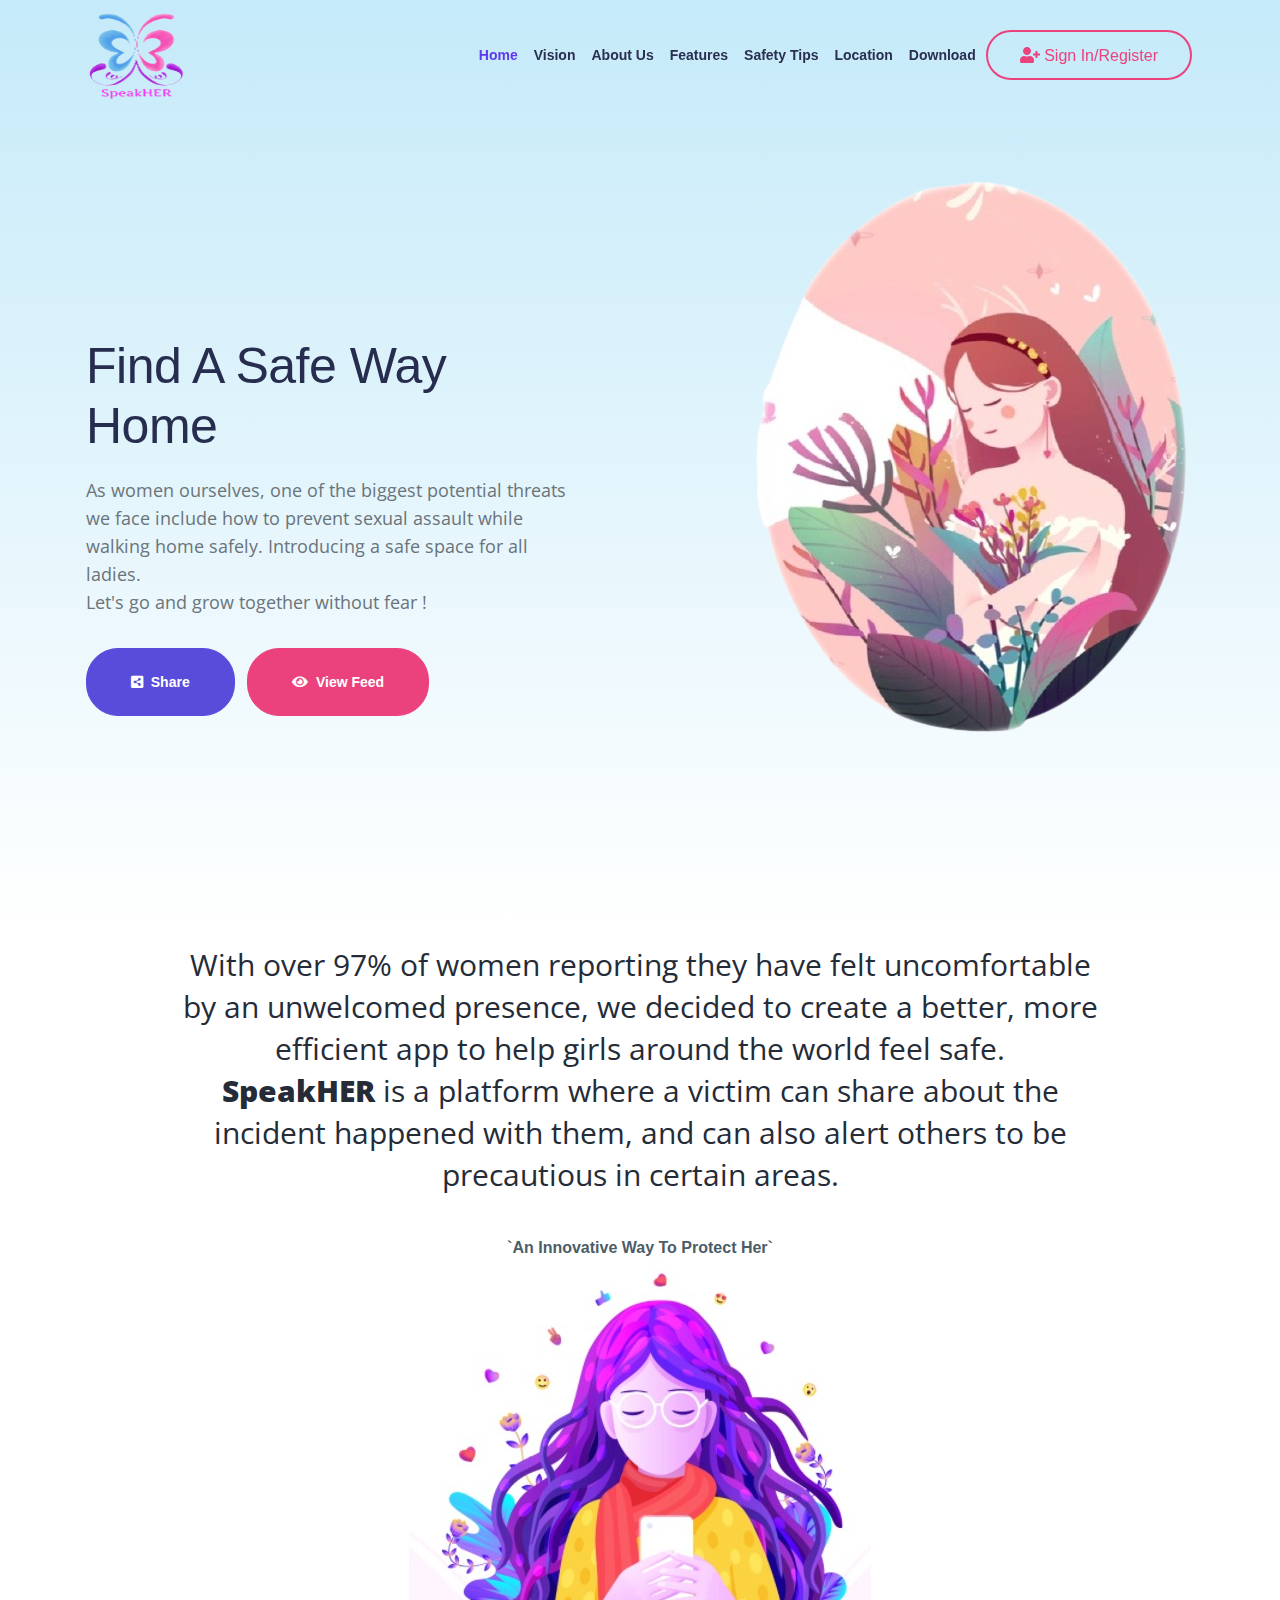
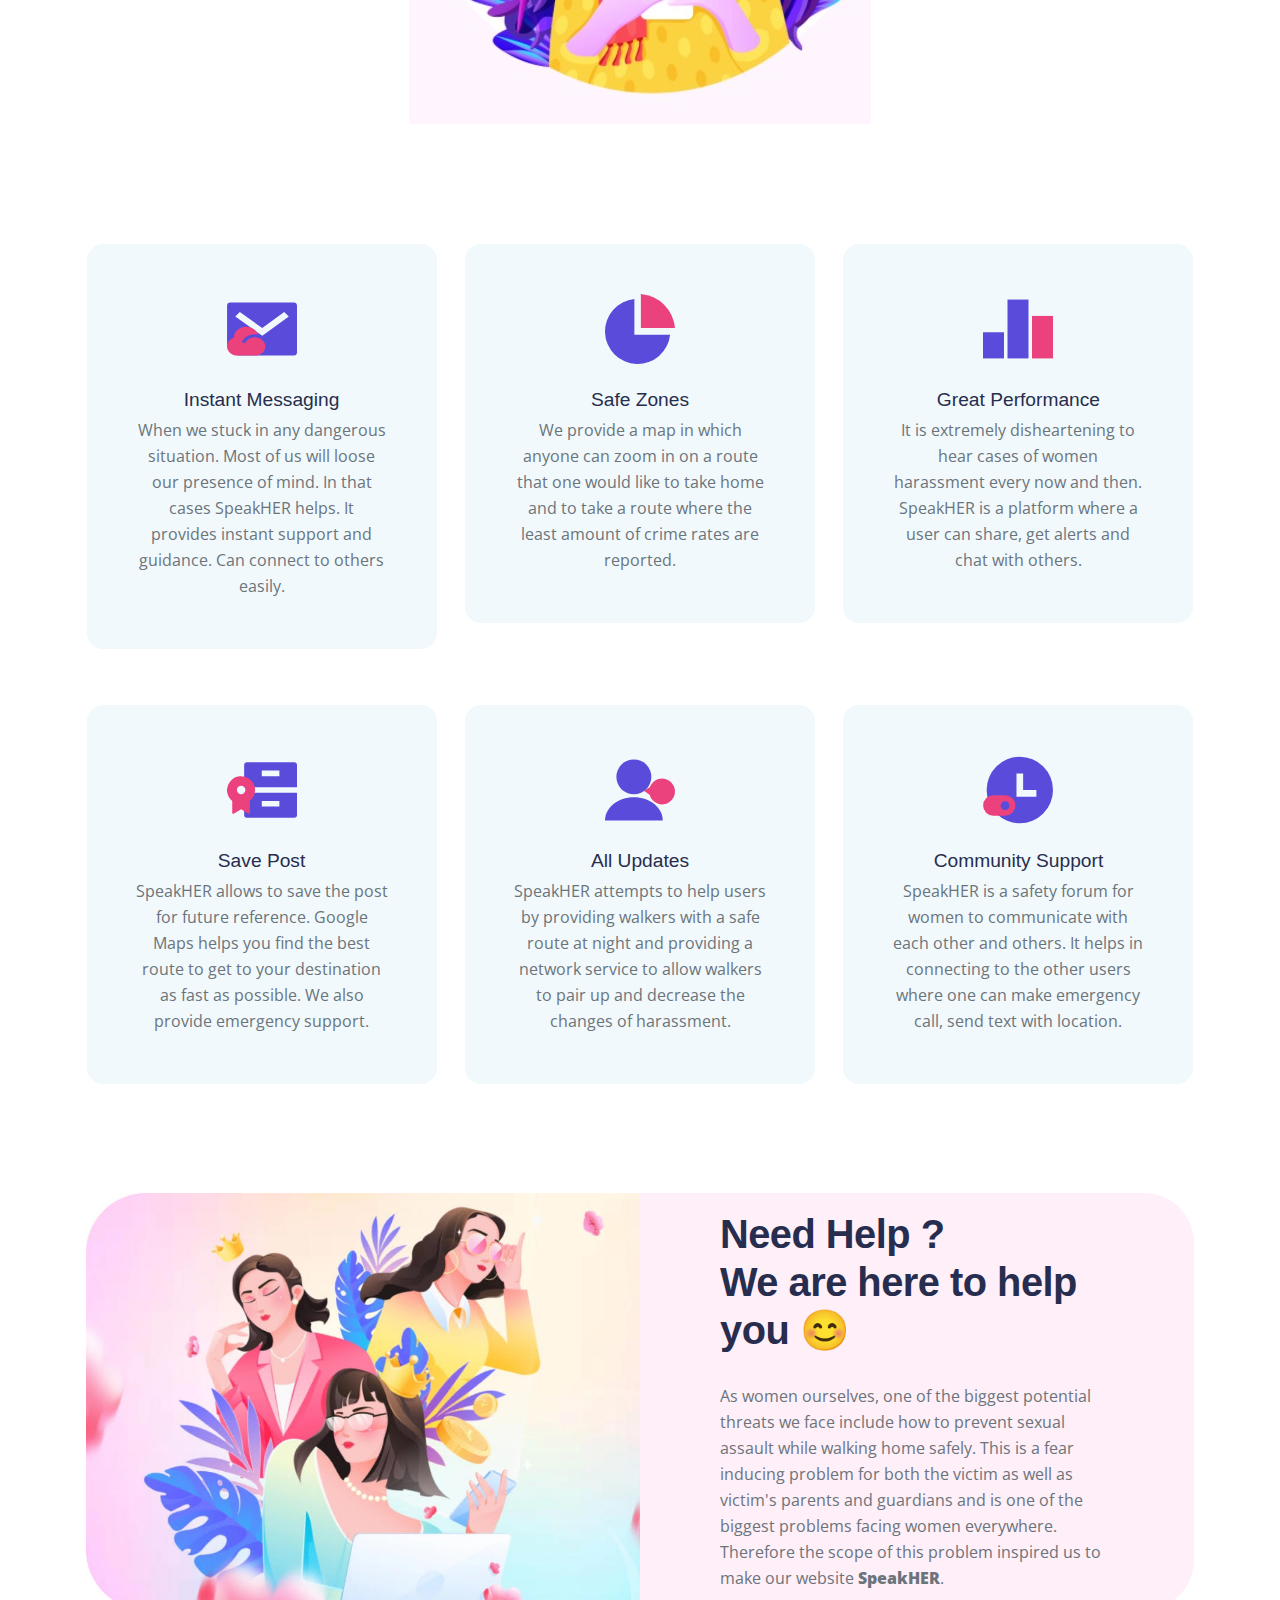
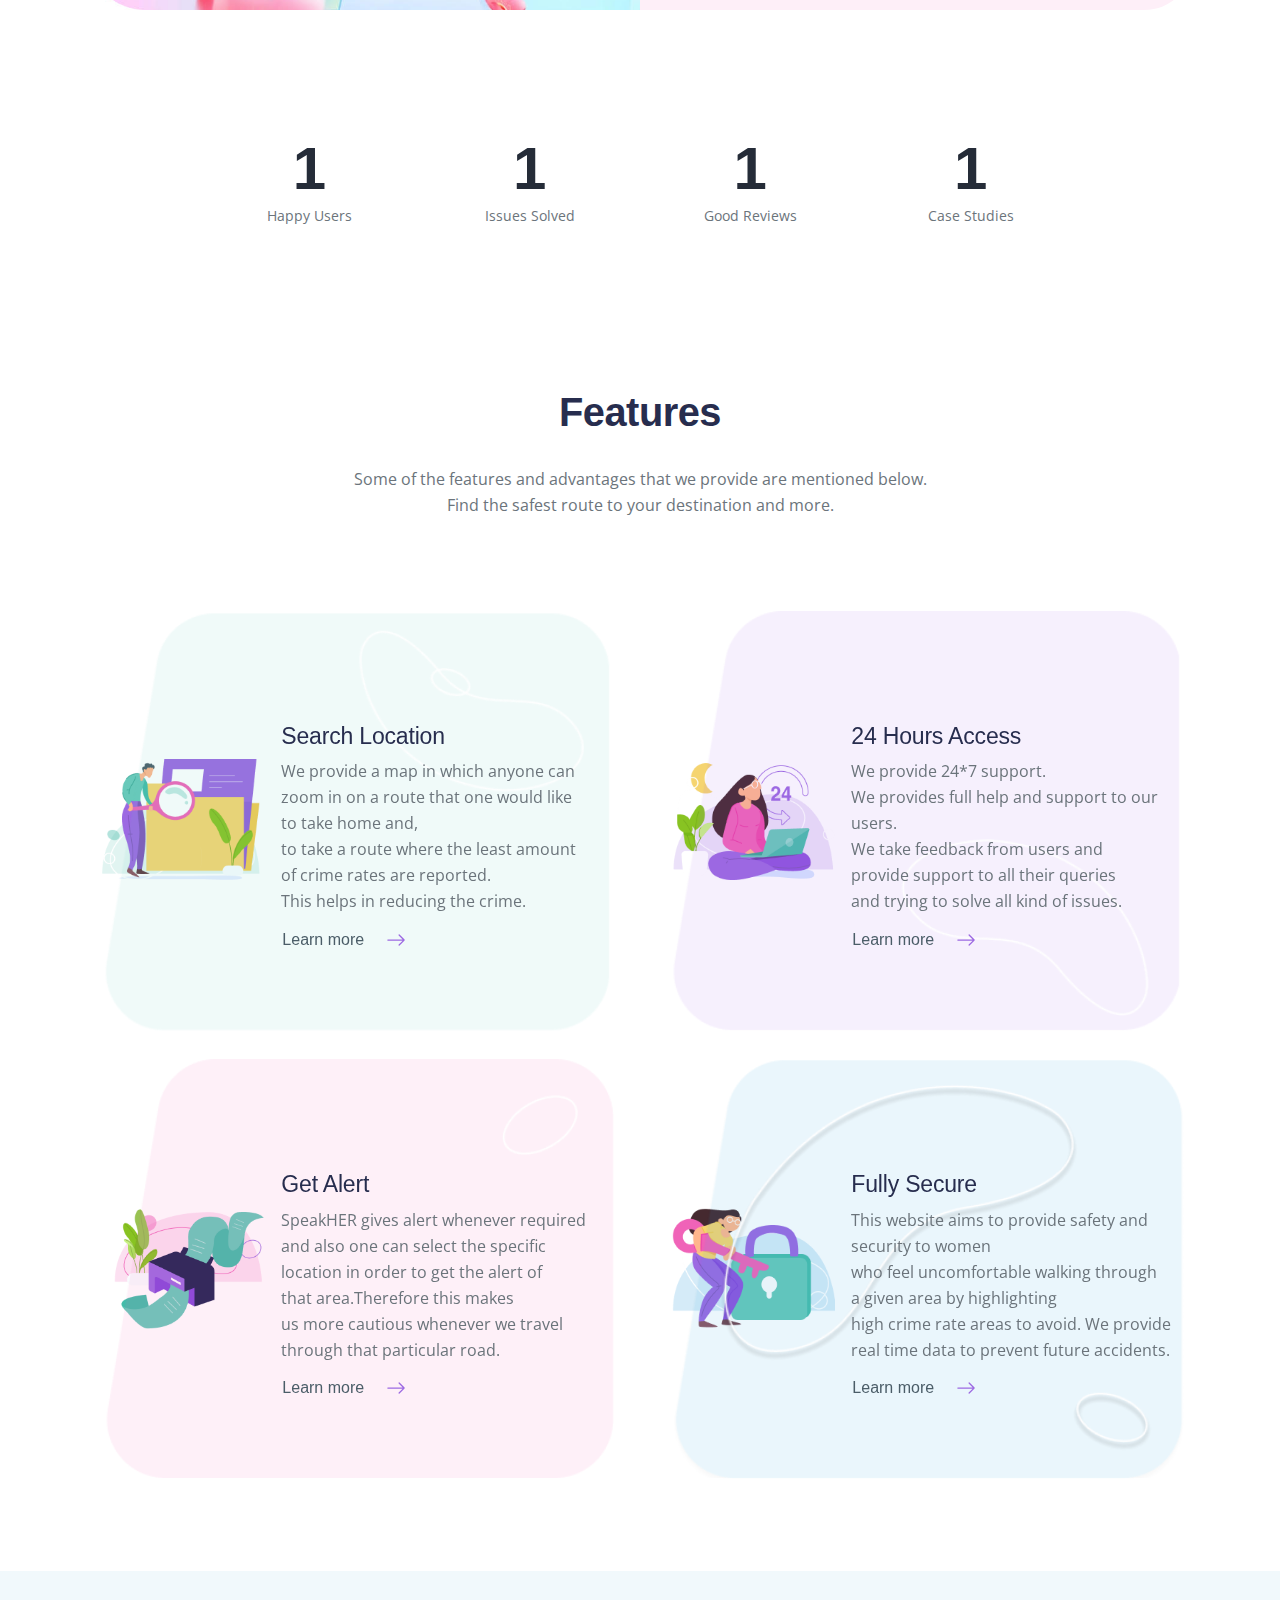
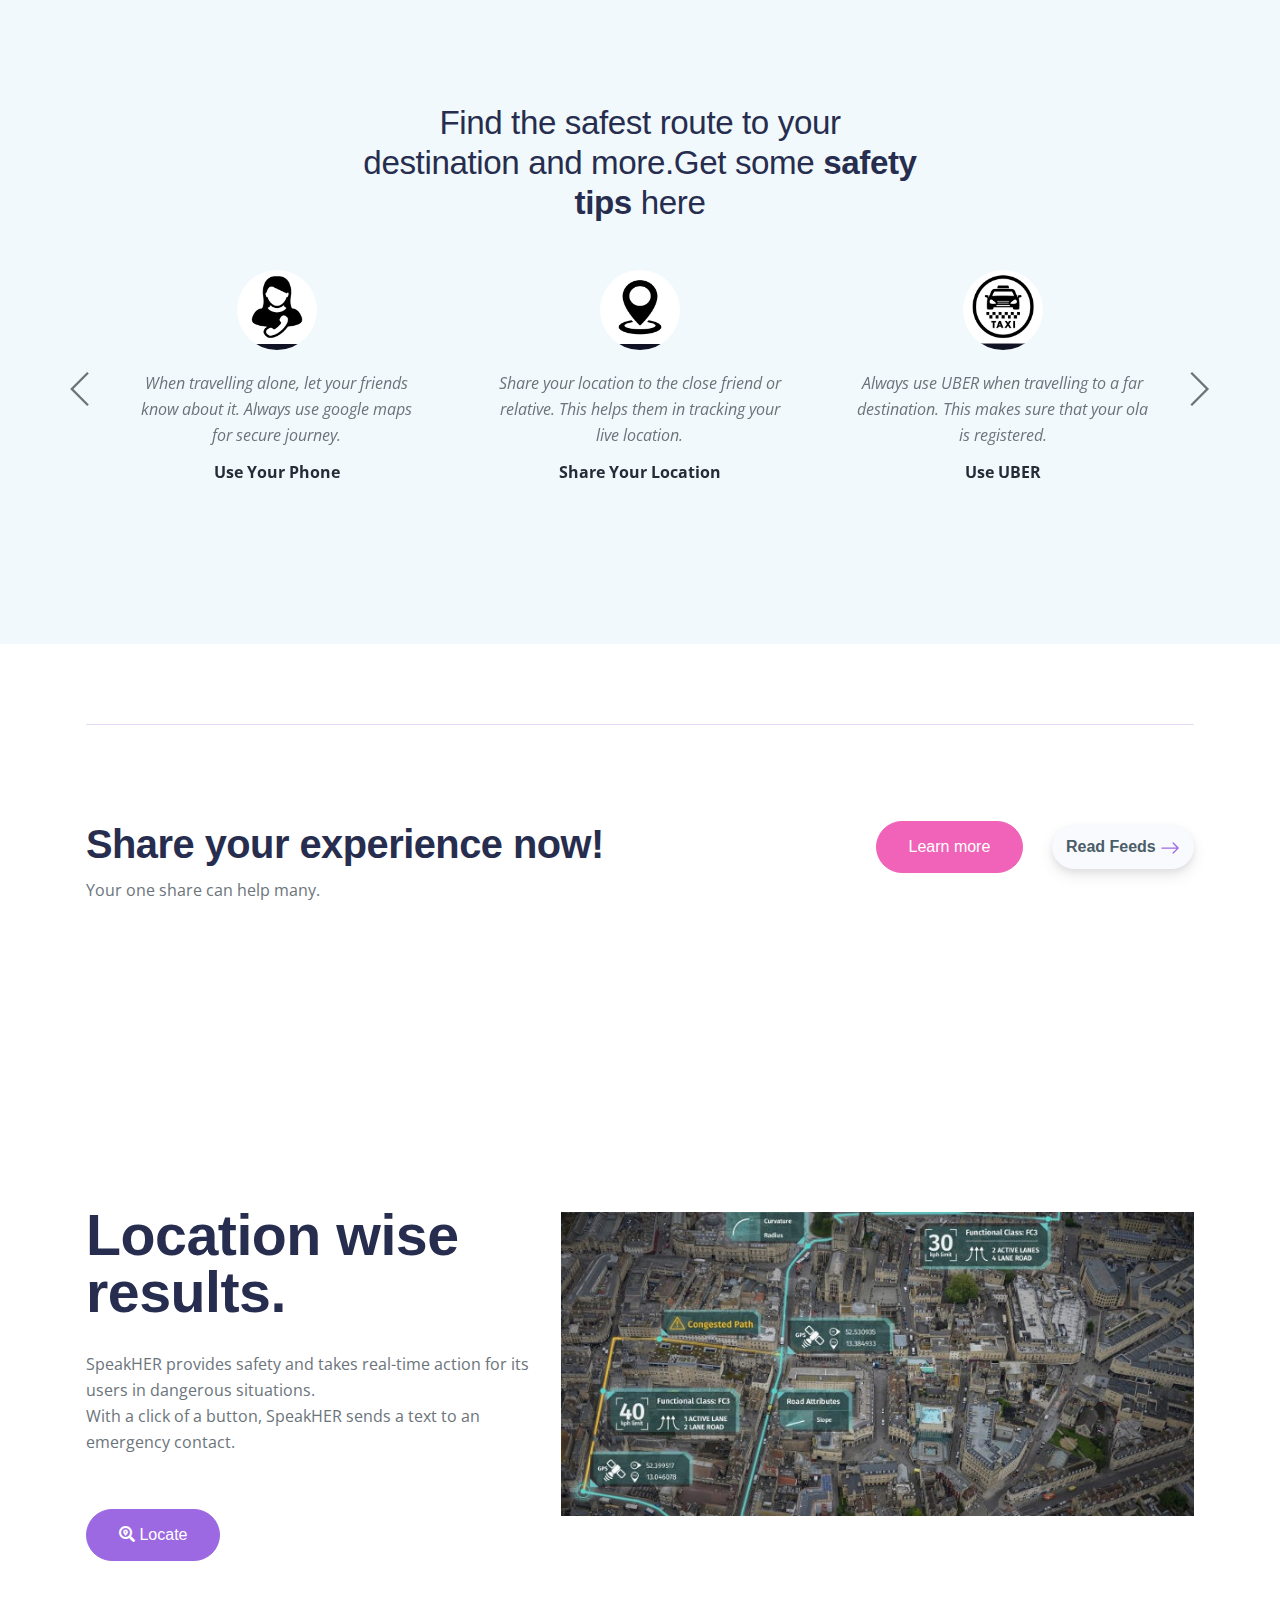
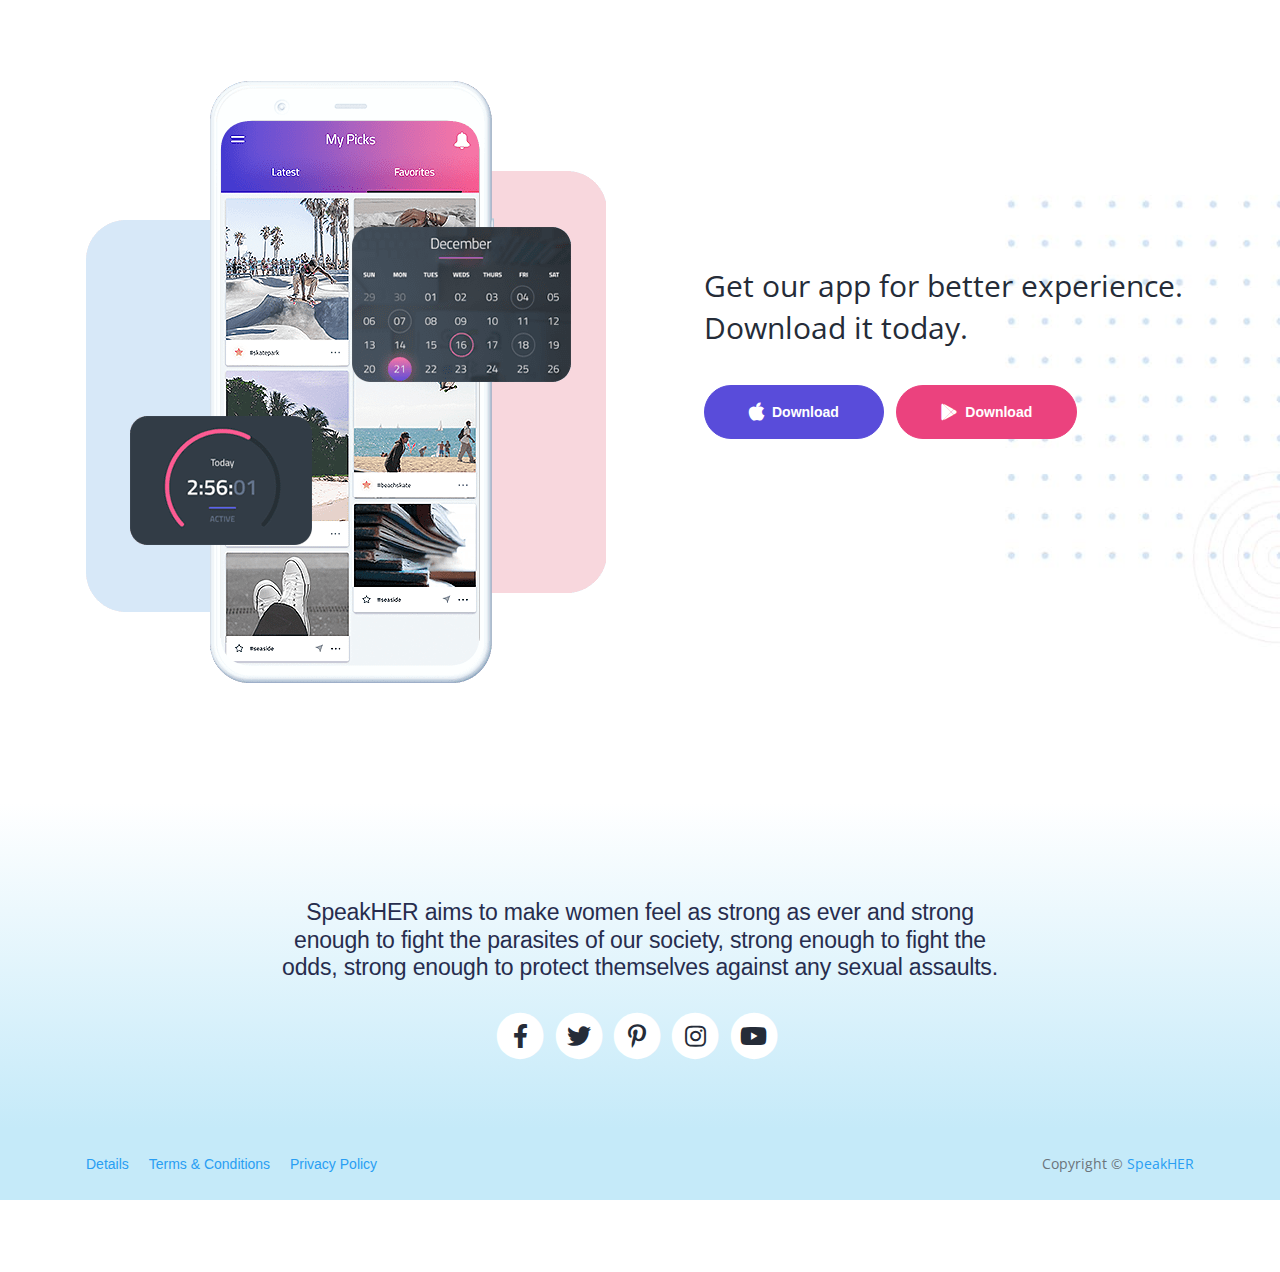
<file: index.html>
<!DOCTYPE html>
<html lang="en">
<head>
    <meta charset="utf-8">
    <meta name="viewport" content="width=device-width, initial-scale=1, shrink-to-fit=no">
    
    <!-- SEO Meta Tags -->
    <meta name="description" content="Your description">
    <meta name="author" content="Your name">

    <!-- OG Meta Tags to improve the way the post looks when you share the page on Facebook, Twitter, LinkedIn -->
	<meta property="og:site_name" content="" /> <!-- website name -->
	<meta property="og:site" content="" /> <!-- website link -->
	<meta property="og:title" content=""/> <!-- title shown in the actual shared post -->
	<meta property="og:description" content="" /> <!-- description shown in the actual shared post -->
	<meta property="og:image" content="" /> <!-- image link, make sure it's jpg -->
	<meta property="og:url" content="" /> <!-- where do you want your post to link to -->
	<meta name="twitter:card" content="summary_large_image"> <!-- to have large image post format in Twitter -->

    <!-- Webpage Title -->
    <title>SpeakHER</title>
    
    <!-- Styles -->
    <link rel="preconnect" href="https://fonts.gstatic.com">
    <link href="https://fonts.googleapis.com/css2?family=Open+Sans:ital,wght@0,400;0,600;0,700;1,400&display=swap" rel="stylesheet">
    <link href="css/bootstrap.css" rel="stylesheet">
    <link href="css/fontawesome-all.css" rel="stylesheet">
    <link href="css/swiper.css" rel="stylesheet">
	<link href="css/magnific-popup.css" rel="stylesheet">
	<link href="css/styles.css" rel="stylesheet">
	

<style>
    .button {
  background-color: #4CAF50; /* Green */
  border: none;
  color: white;
  padding: 15px 32px;
  text-align: center;
  text-decoration: none;
  display: inline-block;
  font-size: 16px;
  margin: 4px 2px;
  cursor: pointer;
}
 .button5 {border-radius: 32px;
    background-color:transparent; 
  color: #eb427e; 
  border: 2px solid #eb427e;}
  .button5:hover{
      background-color: #eb427e;
      color: white;
  }
   </style>



	<!-- Favicon  -->
    <link rel="icon" href="images/favicon.png">
</head>
<body data-spy="scroll" data-target=".fixed-top">
    
    <!-- Navigation -->
    <nav class="navbar navbar-expand-lg fixed-top navbar-light">
        <div class="container">
            
            <!-- Text Logo - Use this if you don't have a graphic logo -->
           

            <!-- Image Logo -->
            <a class="navbar-brand logo-image" href="index.html"><img src="images/logo.jfif" alt="alternative"></a> 

            <button class="navbar-toggler p-0 border-0" type="button" data-toggle="offcanvas">
                <span class="navbar-toggler-icon"></span>
            </button>

            <div class="navbar-collapse offcanvas-collapse" id="navbarsExampleDefault">
                <ul class="navbar-nav ml-auto">
                    <li class="nav-item">
                        <a class="nav-link page-scroll" href="#header">Home <span class="sr-only">(current)</span></a>
                    </li>
                    <li class="nav-item">
                        <a class="nav-link page-scroll" href="#features">Vision</a>
                    </li>
                    <li class="nav-item">
                        <a class="nav-link page-scroll" href=".py-4">About Us</a>
                    </li>
                    <li class="nav-item">
                        <a class="nav-link page-scroll" href=".py-6">Features</a>
                    </li>
                    <li class="nav-item">
                        <a class="nav-link page-scroll" href="#safety">Safety Tips</a>
                    </li>
                    <li class="nav-item">
                        <a class="nav-link page-scroll" href="#location">Location</a>
                    </li>
                    <li class="nav-item">
                        <a class="nav-link page-scroll" href="#download">Download</a>
                    </li>
                    

                </ul>

                <button class="button button5"><i class="fas fa-user-plus"></i>  Sign In/Register</button>
                
                <!----
                <a class="btn-solid-lg" href="#your-link"><i class="fas fa-sign-in-alt"></i>  Sign In</a>
                      &nbsp;&nbsp; 
                <a class="btn-solid-lg secondary" href="#your-link"><i class="fas fa-user-plus"></i>  Sign In/Register</a>
                <span class="nav-item app-store-icons">
                     <a href="#your-link">
                        <i class="fab fa-apple"></i>
                    </a>
                    <a href="#your-link">
                        <i class="fab fa-android"></i>
                    </a>
                </span>-->
            </div> <!-- end of navbar-collapse -->
        </div> <!-- end of container -->
    </nav> <!-- end of navbar -->
    <!-- end of navigation -->


    <!-- Header -->
    <header id="header" class="header">
        <div class="container">
            <div class="row">
                <div class="col-lg-6">
                    <div class="text-container">
                        <h1 class="h1-large">Find A Safe Way Home</h1>
                        <p class="p-large">As women ourselves, one of the biggest potential threats we face include how to prevent sexual assault while walking home safely. Introducing a safe space for all ladies.<br>Let's go and grow together without fear !</p>
                        <a class="btn-solid-lg" href="feed.html"><i class="fas fa-share-alt-square" style="user-select: auto;"></i>  &nbsp;Share</a>
                        <a class="btn-solid-lg secondary" href="feed.html"><i class="fas fa-eye"></i>  &nbsp;View Feed</a>
                    </div> <!-- end of text-container -->
                </div> <!-- end of col -->
                <div class="col-lg-6">
                    <div class="image-container">
                        <img class="img-fluid" src="images/woman.jfif" alt="alternative">
                    </div> <!-- end of image-container -->
                </div> <!-- end of col -->
            </div> <!-- end of row -->
        </div> <!-- end of container -->
    </header> <!-- end of header -->
    <!-- end of header -->


    <!-- Introduction -->
    <div class="basic-1">
        <div class="container">
            <div class="row">
                <div class="col-lg-12">
                    <p>With over 97% of women reporting they have felt uncomfortable by an unwelcomed presence, we decided to create a better, more efficient app to help girls around the world feel safe.<br>  
                        <b>SpeakHER</b> is a platform where a victim can share about the incident happened with them, and can also alert others to be precautious in certain areas. </p><br><center><b>`An Innovative Way To Protect Her`</b><br> <img src="images/girl.jfif"></center>
                </div> <!-- end of col -->
            </div> <!-- end of row -->
        </div> <!-- end of container -->
    </div> <!-- end of basic-1 -->
    <!-- end of introduction -->


    <!-- Features -->
    <div id="features" class="cards-1">
        <div class="container">
            <div class="row">
                <div class="col-lg-12">
                    
                    <!-- Card -->
                    <div class="card">
                        <div class="card-image">
                            <img class="img-fluid" src="images/features-icon-1.svg" alt="alternative">
                        </div>
                        <div class="card-body">
                            <h5 class="card-title">Instant Messaging</h5>
                            <p>When we stuck in any dangerous situation. Most of us will loose our presence of mind. In that cases SpeakHER helps. It provides instant support and guidance. Can connect to others easily.

                            </p>
                        </div>
                    </div>
                    <!-- end of card -->

                    <!-- Card -->
                    <div class="card">
                        <div class="card-image">
                            <img class="img-fluid" src="images/features-icon-2.svg" alt="alternative">
                        </div>
                        <div class="card-body">
                            <h5 class="card-title">Safe Zones</h5>
                            <p> We provide a map in which anyone can zoom in on a route that one would like to take home and to take a route where the least amount of crime rates are reported.</p>
                        </div>
                    </div>
                    <!-- end of card -->

                    <!-- Card -->
                    <div class="card">
                        <div class="card-image">
                            <img class="img-fluid" src="images/features-icon-3.svg" alt="alternative">
                        </div>
                        <div class="card-body">
                            <h5 class="card-title">Great Performance</h5>
                            <p>It is extremely disheartening to hear cases of women harassment every now and then. SpeakHER is a platform where a user can share, get alerts and chat with others.</p>
                        </div>
                    </div>
                    <!-- end of card -->

                    <!-- Card -->
                    <div class="card">
                        <div class="card-image">
                            <img class="img-fluid" src="images/features-icon-4.svg" alt="alternative">
                        </div>
                        <div class="card-body">
                            <h5 class="card-title">Save Post</h5>
                            <p>SpeakHER allows to save the post for future reference. Google Maps helps you find the best route to get to your destination as fast as possible. We also provide emergency support.</p>
                        </div>
                    </div>
                    <!-- end of card -->

                    <!-- Card -->
                    <div class="card">
                        <div class="card-image">
                            <img class="img-fluid" src="images/features-icon-5.svg" alt="alternative">
                        </div>
                        <div class="card-body">
                            <h5 class="card-title">All Updates</h5>
                            <p>SpeakHER attempts to help users by providing walkers with a safe route at night and providing a network service to allow walkers to pair up and decrease the changes of harassment.</p>
                        </div>
                    </div>
                    <!-- end of card -->

                    <!-- Card -->
                    <div class="card">
                        <div class="card-image">
                            <img class="img-fluid" src="images/features-icon-6.svg" alt="alternative">
                        </div>
                        <div class="card-body">
                            <h5 class="card-title">Community Support</h5>
                            <p>SpeakHER is a safety forum for women to communicate with each other and others. It helps in connecting to the other users where one can make emergency call, send text with location. </p>
                        </div>
                    </div>
                    <!-- end of card -->

                </div> <!-- end of col -->
            </div> <!-- end of row -->
        </div> <!-- end of container -->
    </div> <!-- end of cards-1 -->
    <!-- end of features -->


    <!-- Details 1 -->
    <!-- <section> begin ============================-->
        <section class="py-4">

            <div class="container">
              <div class="row">
                <div class="col-12">
                  <div class="card mb-3 bg-soft-danger rounded-3">
                    <div class="row g-0 align-items-center">
                      <div class="col-md-5 col-lg-6 text-md-center"><img class="img-fluid" src="images/about1.jpg" alt="" /></div>
                      <div class="col-md-7 col-lg-6 px-md-2 px-xl-6 text-center text-md-start">
                        <div class="card-body px-4 py-5 p-lg-3 p-md-4">
                          <h1 class="mb-4 fw-bold">Need Help ? <br>We are here to help<br class="d-md-none d-xxl-block" /> you 😊</h1>
                          <p class="card-text">As women ourselves, one of the biggest potential threats we face include how to prevent sexual assault while walking home safely. This is a fear inducing problem for both the victim as well as victim's parents and guardians and is one of the biggest problems facing women everywhere. <br class="d-none d-xxl-block" />Therefore the scope of this problem inspired us to make our website <b>SpeakHER</b>.</p>
                        </div>
                      </div>
                    </div>
                  </div>
                </div>
              </div>
            </div>
            <!-- end of .container-->
    
          </section>
          <!-- <section> close ============================-->


    <!-- Statistics -->
    <div class="counter">
        <div class="container">
            <div class="row">
                <div class="col-lg-12">
                    
                    <!-- Counter -->
                    <div id="counter">
                        <div class="cell">
                            <div class="counter-value number-count" data-count="231">1</div>
                            <p class="counter-info">Happy Users</p>
                        </div>
                        <div class="cell">
                            <div class="counter-value number-count" data-count="385">1</div>
                            <p class="counter-info">Issues Solved</p>
                        </div>
                        <div class="cell">
                            <div class="counter-value number-count" data-count="159">1</div>
                            <p class="counter-info">Good Reviews</p>
                        </div>
                        <div class="cell">
                            <div class="counter-value number-count" data-count="127">1</div>
                            <p class="counter-info">Case Studies</p>
                        </div>
                       <!---- <div class="cell">
                            <div class="counter-value number-count" data-count="211">1</div>
                            <p class="counter-info">Orders Received</p>
                        </div>
                    </div>-->
                    <!-- end of counter -->

                </div> <!-- end of col -->
            </div> <!-- end of row -->
        </div> <!-- end of container -->
    </div> <!-- end of counter -->
    <!-- end of statistics -->



    <!--Features-->
    <section class="py-6">
        <div class="container-lg">
          <div class="row flex-center mb-5">
            <div class="col-auto text-center my-4">
              <h1 class="mb-4 fw-bold">Features</h1>
              <p>Some of the features and advantages that we provide are mentioned below. <br />Find the safest route to your destination and more.</p>
            </div>
          </div>
          <div class="row">
            <div class="col-md-6 mb-4">
              <div class="card px-5 px-md-3 py-lg-5">
                <div class="row flex-center">
                  <div class="bg-holder z-index-1 d-none d-lg-block" style="background-image:url(images/feature-bg-1.png);background-position:center;background-size:contain;">
                  </div>
                  <!--/.bg-holder-->

                  <div class="bg-holder z-index-1 d-block d-lg-none" style="background-image:url(images/feature-bg-1.png);background-position:center;background-size:cover;">
                  </div>
                  <!--/.bg-holder-->

                  <div class="col-md-4 pe-0 pe-md-0 text-center"><img class="img-fluid" src="images/feature-search.png" alt="" /></div>
                  <div class="col-md-8 ps-md-3 pe-md-2 text-center text-md-start z-index-2">
                    <div class="card-body px-0">
                      <h4 class="card-title pt-md-5">Search Location</h4>
                      <p class="mb-0">We provide a map in which anyone can zoom in on a route that one would like <br class="d-none d-lg-block">  to take home and,  <br class="d-none d-lg-block"> to take a route where the least amount <br class="d-none d-lg-block"> of crime rates are reported. <br class="d-none d-lg-block"> This helps in reducing the crime. <br class="d-none d-lg-block"> </p>
                      <div><a class="btn btn-lg ps-0 pe-3" href="#" role="button">Learn more</a>
                        <svg class="bi bi-arrow-right" xmlns="http://www.w3.org/2000/svg" width="20" height="20" fill="#9C69E2" viewBox="0 0 16 16">
                          <path fill-rule="evenodd" d="M1 8a.5.5 0 0 1 .5-.5h11.793l-3.147-3.146a.5.5 0 0 1 .708-.708l4 4a.5.5 0 0 1 0 .708l-4 4a.5.5 0 0 1-.708-.708L13.293 8.5H1.5A.5.5 0 0 1 1 8z"></path>
                        </svg>
                      </div>
                    </div>
                  </div>
                </div>
              </div>
            </div>
            <div class="col-md-6 mb-4">
              <div class="card px-5 px-md-3 py-lg-5">
                <div class="row flex-center">
                  <div class="bg-holder z-index-1 d-none d-lg-block" style="background-image:url(images/feature-bg-2.png);background-position:center;background-size:contain;">
                  </div>
                  <!--/.bg-holder-->

                  <div class="bg-holder z-index-1 d-block d-lg-none" style="background-image:url(images/feature-bg-2.png);background-position:center;background-size:cover;">
                  </div>
                  <!--/.bg-holder-->

                  <div class="col-md-4 pe-0 pe-md-0 text-center"><img class="img-fluid" src="images/feature-hour.png" alt="" /></div>
                  <div class="col-md-8 ps-md-3 pe-md-2 text-center text-md-start z-index-2">
                    <div class="card-body px-0">
                      <h4 class="card-title pt-md-5">24 Hours Access </h4>
                      <p class="mb-0">We provide 24*7 support. <br class="d-none d-lg-block"> We provides full help and support to our users.  <br class="d-none d-lg-block"> We take feedback from users and  <br class="d-none d-lg-block"> provide support to all their queries <br class="d-none d-lg-block"> and trying to solve all kind of issues.<br class="d-none d-lg-block"> </p>
                      <div><a class="btn btn-lg ps-0 pe-3" href="#" role="button">Learn more</a>
                        <svg class="bi bi-arrow-right" xmlns="http://www.w3.org/2000/svg" width="20" height="20" fill="#9C69E2" viewBox="0 0 16 16">
                          <path fill-rule="evenodd" d="M1 8a.5.5 0 0 1 .5-.5h11.793l-3.147-3.146a.5.5 0 0 1 .708-.708l4 4a.5.5 0 0 1 0 .708l-4 4a.5.5 0 0 1-.708-.708L13.293 8.5H1.5A.5.5 0 0 1 1 8z"></path>
                        </svg>
                      </div>
                    </div>
                  </div>
                </div>
              </div>
            </div>
            <div class="col-md-6 mb-4">
              <div class="card px-5 px-md-3 py-lg-5">
                <div class="row flex-center">
                  <div class="bg-holder z-index-1 d-none d-lg-block" style="background-image:url(images/feature-bg-3.png);background-position:center;background-size:contain;">
                  </div>
                  <!--/.bg-holder-->

                  <div class="bg-holder z-index-1 d-block d-lg-none" style="background-image:url(images/feature-bg-3.png);background-position:center;background-size:cover;">
                  </div>
                  <!--/.bg-holder-->

                  <div class="col-md-4 pe-0 pe-md-0 text-center"><img class="img-fluid" src="images/feature-print.png" alt="" /></div>
                  <div class="col-md-8 ps-md-3 pe-md-2 text-center text-md-start z-index-2">
                    <div class="card-body px-0">
                      <h4 class="card-title pt-md-5">Get Alert</h4>
                      <p class="mb-0">SpeakHER gives alert whenever required <br class="d-none d-lg-block"> and also one can select the specific   <br class="d-none d-lg-block"> location in order to get the alert of  <br class="d-none d-lg-block"> that area.Therefore this makes 
                        <br class="d-none d-lg-block">us more cautious whenever we travel through that particular road. </p>
                      <div><a class="btn btn-lg ps-0 pe-3" href="#" role="button">Learn more</a>
                        <svg class="bi bi-arrow-right" xmlns="http://www.w3.org/2000/svg" width="20" height="20" fill="#9C69E2" viewBox="0 0 16 16">
                          <path fill-rule="evenodd" d="M1 8a.5.5 0 0 1 .5-.5h11.793l-3.147-3.146a.5.5 0 0 1 .708-.708l4 4a.5.5 0 0 1 0 .708l-4 4a.5.5 0 0 1-.708-.708L13.293 8.5H1.5A.5.5 0 0 1 1 8z"></path>
                        </svg>
                      </div>
                    </div>
                  </div>
                </div>
              </div>
            </div>
            <div class="col-md-6 mb-4">
              <div class="card px-5 px-md-3 py-lg-5">
                <div class="row flex-center">
                  <div class="bg-holder z-index-1 d-none d-lg-block" style="background-image:url(images/feature-bg-4.png);background-position:center;background-size:contain;">
                  </div>
                  <!--/.bg-holder-->

                  <div class="bg-holder z-index-1 d-block d-lg-none" style="background-image:url(images/feature-bg-4.png);background-position:center;background-size:cover;">
                  </div>
                  <!--/.bg-holder-->

                  <div class="col-md-4 pe-0 pe-md-0 text-center"><img class="img-fluid" src="images/feature-security.png" alt="" /></div>
                  <div class="col-md-8 ps-md-3 pe-md-2 text-center text-md-start z-index-2">
                    <div class="card-body px-0">
                      <h4 class="card-title pt-md-5">Fully Secure</h4>
                      <p class="mb-0">This website aims to provide safety and  <br class="d-none d-lg-block"> security to women <br class="d-none d-lg-block"> who feel uncomfortable walking through <br class="d-none d-lg-block"> a given area by highlighting
                        <br class="d-none d-lg-block">high crime rate areas to avoid. We provide real time data to prevent future accidents. </p>
                      <div><a class="btn btn-lg ps-0 pe-3" href="#" role="button">Learn more</a>
                        <svg class="bi bi-arrow-right" xmlns="http://www.w3.org/2000/svg" width="20" height="20" fill="#9C69E2" viewBox="0 0 16 16">
                          <path fill-rule="evenodd" d="M1 8a.5.5 0 0 1 .5-.5h11.793l-3.147-3.146a.5.5 0 0 1 .708-.708l4 4a.5.5 0 0 1 0 .708l-4 4a.5.5 0 0 1-.708-.708L13.293 8.5H1.5A.5.5 0 0 1 1 8z"></path>
                        </svg>
                      </div>
                    </div>
                  </div>
                </div>
              </div>
            </div>
          </div>
        </div>
      </section>




    <!--safety -->
    <div class="slider-1 bg-gray">
        <div class="container">
            <div class="row">
                <div class="col-lg-12">
                    <h2 class="h2-heading" id="safety">Find the safest route to your destination and more.Get some <b>safety tips</b> here</h2>
                </div> <!-- end of col -->
            </div> <!-- end of row -->
            <div class="row">
                <div class="col-lg-12">

                    <!-- Card Slider -->
                    <div class="slider-container">
                        <div class="swiper-container card-slider">
                            <div class="swiper-wrapper">
                                
                                <!-- Slide -->
                                <div class="swiper-slide">
                                    <div class="card">
                                        <img class="card-image" src="images/testimonial-1.jpg" alt="alternative">
                                        <div class="card-body">
                                            <p class="testimonial-text">When travelling alone, let your friends know about it. Always use google maps for secure journey.</p>
                                            <p class="testimonial-author">Use Your Phone</p>
                                        </div>
                                    </div>
                                </div> <!-- end of swiper-slide -->
                                <!-- end of slide -->
        
                                <!-- Slide -->
                                <div class="swiper-slide">
                                    <div class="card">
                                        <img class="card-image" src="images/testimonial-2.jpg" alt="alternative">
                                        <div class="card-body">
                                            <p class="testimonial-text">Share your location to the close friend or relative. This helps them in tracking your live location.</p>
                                            <p class="testimonial-author">Share Your Location</p>
                                        </div>
                                    </div>        
                                </div> <!-- end of swiper-slide -->
                                <!-- end of slide -->
        
                                <!-- Slide -->
                                <div class="swiper-slide">
                                    <div class="card">
                                        <img class="card-image" src="images/testimonial-3.jpg" alt="alternative">
                                        <div class="card-body">
                                            <p class="testimonial-text">Always use UBER when travelling to a far destination. This makes sure that your ola is registered.</p>
                                            <p class="testimonial-author">Use UBER</p>
                                        </div>
                                    </div>        
                                </div> <!-- end of swiper-slide -->
                                <!-- end of slide -->
        
                                <!-- Slide -->
                                <div class="swiper-slide">
                                    <div class="card">
                                        <img class="card-image" src="images/testimonial4.png" alt="alternative">
                                        <div class="card-body">
                                            <p class="testimonial-text">Learning some extent of self defense techniques is always useful. It helps to do self protection whenever needed.</p>
                                            <p class="testimonial-author">Learn Self Defense</p>
                                        </div>
                                    </div>
                                </div> <!-- end of swiper-slide -->
                                <!-- end of slide -->
        
                                <!-- Slide -->
                                <div class="swiper-slide">
                                    <div class="card">
                                        <img class="card-image" src="images/testimonial-5.jpg" alt="alternative">
                                        <div class="card-body">
                                            <p class="testimonial-text">Try to avoid drinking alcohol before travelling. One should always travel in full conscious, this helps in safe journey.</p>
                                            <p class="testimonial-author">Manange Alcohol Responsibly(or avoid it)</p>
                                        </div>
                                    </div>        
                                </div> <!-- end of swiper-slide -->
                                <!-- end of slide -->
        
                                <!-- Slide -->
                                <div class="swiper-slide">
                                    <div class="card">
                                        <img class="card-image" src="images/testimonial-6.jpg" alt="alternative">
                                        <div class="card-body">
                                            <p class="testimonial-text">Research about the destination before tavelling. This helps in knowing about the place better.</p>
                                            <p class="testimonial-author">Research Before</p>
                                        </div>
                                    </div>        
                                </div> <!-- end of swiper-slide -->
                                <!-- end of slide -->
                            
                            </div> <!-- end of swiper-wrapper -->
        
                            <!-- Add Arrows -->
                            <div class="swiper-button-next"></div>
                            <div class="swiper-button-prev"></div>
                            <!-- end of add arrows -->
        
                        </div> <!-- end of swiper-container -->
                    </div> <!-- end of slider-container -->
                    <!-- end of card slider -->

                </div> <!-- end of col -->
            </div> <!-- end of row -->
        </div> <!-- end of container -->
    </div> <!-- end of slider-1 -->
    <!-- end of safety tips -->

    <section class="py-6 pb-0">

        <div class="container">
          <hr class="text-info opacity-25" />
          <div class="row py-7 justify-content-sm-between text-center text-md-start">
            <div class="col-md-6">
              <h1 class="fw-bold">Share your experience now!</h1>
              <p>Your one share can help many.</p>
            </div>
            <div class="col-md-6 text-lg-end"><a class="btn btn-lg btn-danger rounded-pill me-4 me-md-3 me-lg-4" href="#" role="button">Learn more</a><a class="btn btn-light rounded-pill shadow fw-bold" href="#" role="button">Read Feeds
                <svg class="bi bi-arrow-right" xmlns="http://www.w3.org/2000/svg" width="20" height="20" fill="#9C69E2" viewBox="0 0 16 16">
                  <path fill-rule="evenodd" d="M1 8a.5.5 0 0 1 .5-.5h11.793l-3.147-3.146a.5.5 0 0 1 .708-.708l4 4a.5.5 0 0 1 0 .708l-4 4a.5.5 0 0 1-.708-.708L13.293 8.5H1.5A.5.5 0 0 1 1 8z"></path>
                </svg></a></div>
          </div>
          </div>
          </section>

         <!-- <section> begin ============================-->
      <section class="py-5" id="location">

        <div class="container">
          <div class="row align-items-center">
            <div class="col-md-5 col-lg-7 order-md-1 pt-8"><img class="img-fluid" src="images/map.jfif" alt="" /></div>
            <div class="col-md-7 col-lg-5 text-center text-md-start pt-5 pt-md-9">
              <h1 class="mb-4 display-2 fw-bold">Location wise <br class="d-block d-lg-none d-xl-block" /> results.</h1>
              <p class="mt-3 mb-4">SpeakHER provides safety and takes real-time action for its users in dangerous situations.<br /> With a click of a button, SpeakHER sends a text to an emergency contact.<br /> <br /></p><a class="btn btn-lg btn-info rounded-pill" href="#" role="button"><i class="fas fa-search-location"></i>  Locate </a>
            </div>
          </div>
        </div>
        <!-- end of .container-->

      </section>
      <!-- <section> close ============================-->

   


    <!-- Conclusion -->
    <div id="download" class="basic-5">
        <div class="container">
            <div class="row">
                <div class="col-lg-6">
                    <div class="image-container">
                        <img class="img-fluid" src="images/conclusion-smartphone.png" alt="alternative">
                    </div> <!-- end of image-container -->
                </div> <!-- end of col -->
                <div class="col-lg-6">
                    <div class="text-container">
                        <p>Get our app for better experience. Download it today.</p>
                        <a class="btn-solid-lg" href="#your-link"><i class="fab fa-apple"></i>Download</a>
                        <a class="btn-solid-lg secondary" href="#your-link"><i class="fab fa-google-play"></i>Download</a>
                    </div> <!-- end of text-container -->
                </div> <!-- end of col -->
            </div> <!-- end of row -->
        </div> <!-- end of container -->
    </div> <!-- end of basic-5 -->
    <!-- end of conclusion -->


    <!-- Footer -->
    <div class="footer">
        <div class="container">
            <div class="row">
                <div class="col-lg-12">
                    <h4>SpeakHER aims to make women feel as strong as ever and strong enough to fight the parasites of our society, strong enough to fight the odds, strong enough to protect themselves against any sexual assaults.  </h4>
                    <div class="social-container">
                        <span class="fa-stack">
                            <a href="#your-link">
                                <i class="fas fa-circle fa-stack-2x"></i>
                                <i class="fab fa-facebook-f fa-stack-1x"></i>
                            </a>
                        </span>
                        <span class="fa-stack">
                            <a href="#your-link">
                                <i class="fas fa-circle fa-stack-2x"></i>
                                <i class="fab fa-twitter fa-stack-1x"></i>
                            </a>
                        </span>
                        <span class="fa-stack">
                            <a href="#your-link">
                                <i class="fas fa-circle fa-stack-2x"></i>
                                <i class="fab fa-pinterest-p fa-stack-1x"></i>
                            </a>
                        </span>
                        <span class="fa-stack">
                            <a href="#your-link">
                                <i class="fas fa-circle fa-stack-2x"></i>
                                <i class="fab fa-instagram fa-stack-1x"></i>
                            </a>
                        </span>
                        <span class="fa-stack">
                            <a href="#your-link">
                                <i class="fas fa-circle fa-stack-2x"></i>
                                <i class="fab fa-youtube fa-stack-1x"></i>
                            </a>
                        </span>
                    </div> <!-- end of social-container -->
                </div> <!-- end of col -->
            </div> <!-- end of row -->
        </div> <!-- end of container -->
    </div> <!-- end of footer -->  
    <!-- end of footer -->


    <!-- Copyright -->
    <div class="copyright">
        <div class="container">
            <div class="row">
                <div class="col-lg-6">
                    <ul class="list-unstyled li-space-lg p-small">
                        <li><a href="article.html"> Details</a></li>
                        <li><a href="terms.html">Terms & Conditions</a></li>
                        <li><a href="privacy.html">Privacy Policy</a></li>
                    </ul>
                </div> <!-- end of col -->
                <div class="col-lg-6">
                    <p class="p-small statement">Copyright © <a href="#your-link">SpeakHER</a></p>
                </div> <!-- end of col -->
            </div> <!-- enf of row -->
        </div> <!-- end of container -->
    </div> <!-- end of copyright --> 
    <!-- end of copyright -->
    
    	
    <!-- Scripts -->
    <script src="js/jquery.min.js"></script> <!-- jQuery for Bootstrap's JavaScript plugins -->
    <script src="js/bootstrap.min.js"></script> <!-- Bootstrap framework -->
    <script src="js/jquery.easing.min.js"></script> <!-- jQuery Easing for smooth scrolling between anchors -->
    <script src="js/swiper.min.js"></script> <!-- Swiper for image and text sliders -->
    <script src="js/jquery.magnific-popup.js"></script> <!-- Magnific Popup for lightboxes -->
    <script src="js/scripts.js"></script> <!-- Custom scripts -->
</body>
</html>
</file>
